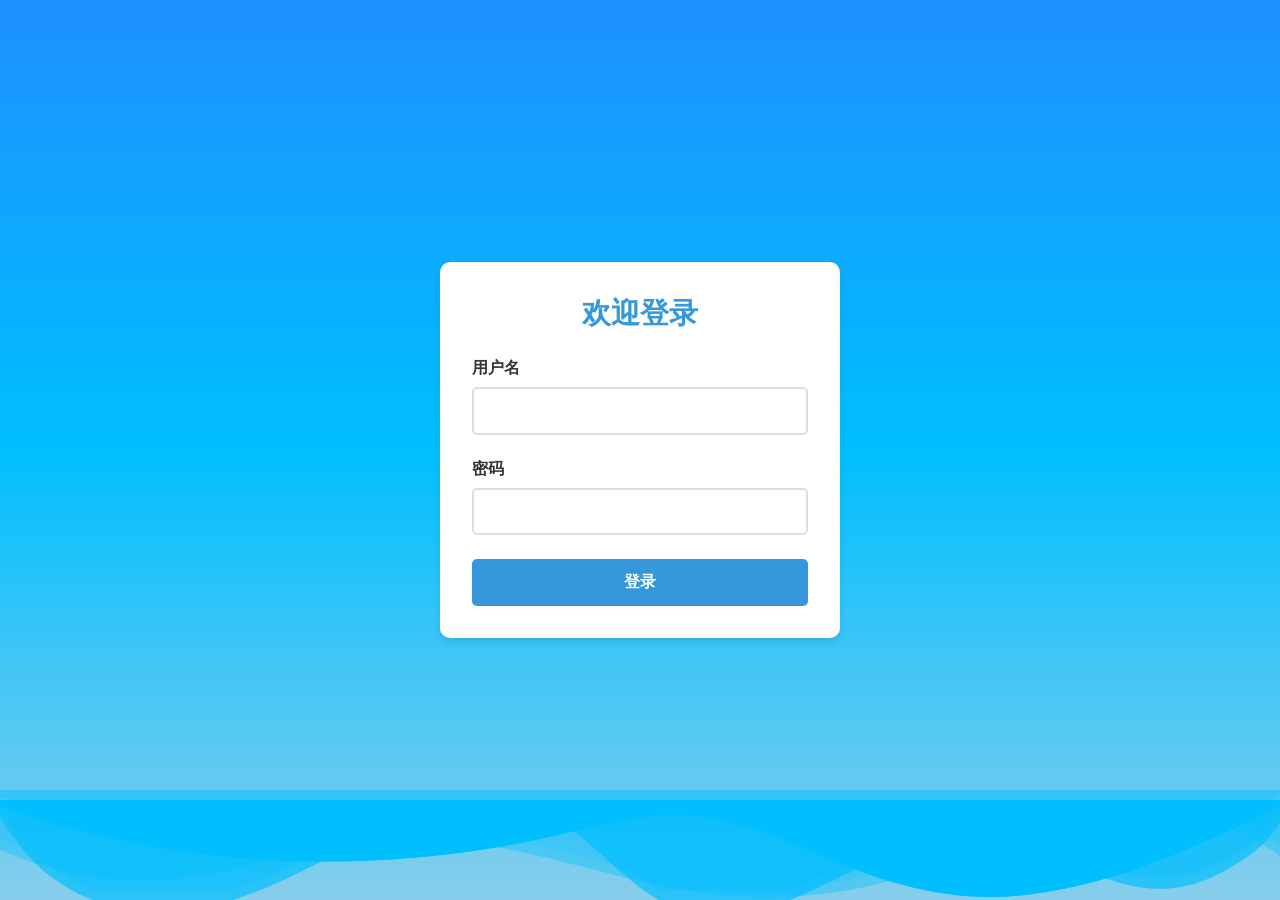
<file: login-page/index.html>
<!DOCTYPE html>
<html lang="zh-CN">
<head>
    <meta charset="UTF-8">
    <meta name="viewport" content="width=device-width, initial-scale=1.0">
    <title>登录页面</title>
    <link rel="stylesheet" href="style.css">
</head>
<body>
    <div class="wave"></div>
    <div class="wave"></div>
    <div class="wave"></div>
    <div class="login-container" style="position: relative; z-index: 1;">
        <h1>欢迎登录</h1>
        <form id="loginForm">
            <div class="input-group">
                <label for="username">用户名</label>
                <input type="text" id="username" name="username" required>
            </div>
            <div class="input-group">
                <label for="password">密码</label>
                <input type="password" id="password" name="password" required>
            </div>
            <button type="submit" class="login-btn">登录</button>
        </form>
    </div>
    <script src="script.js"></script>
</body>
</html>
</file>
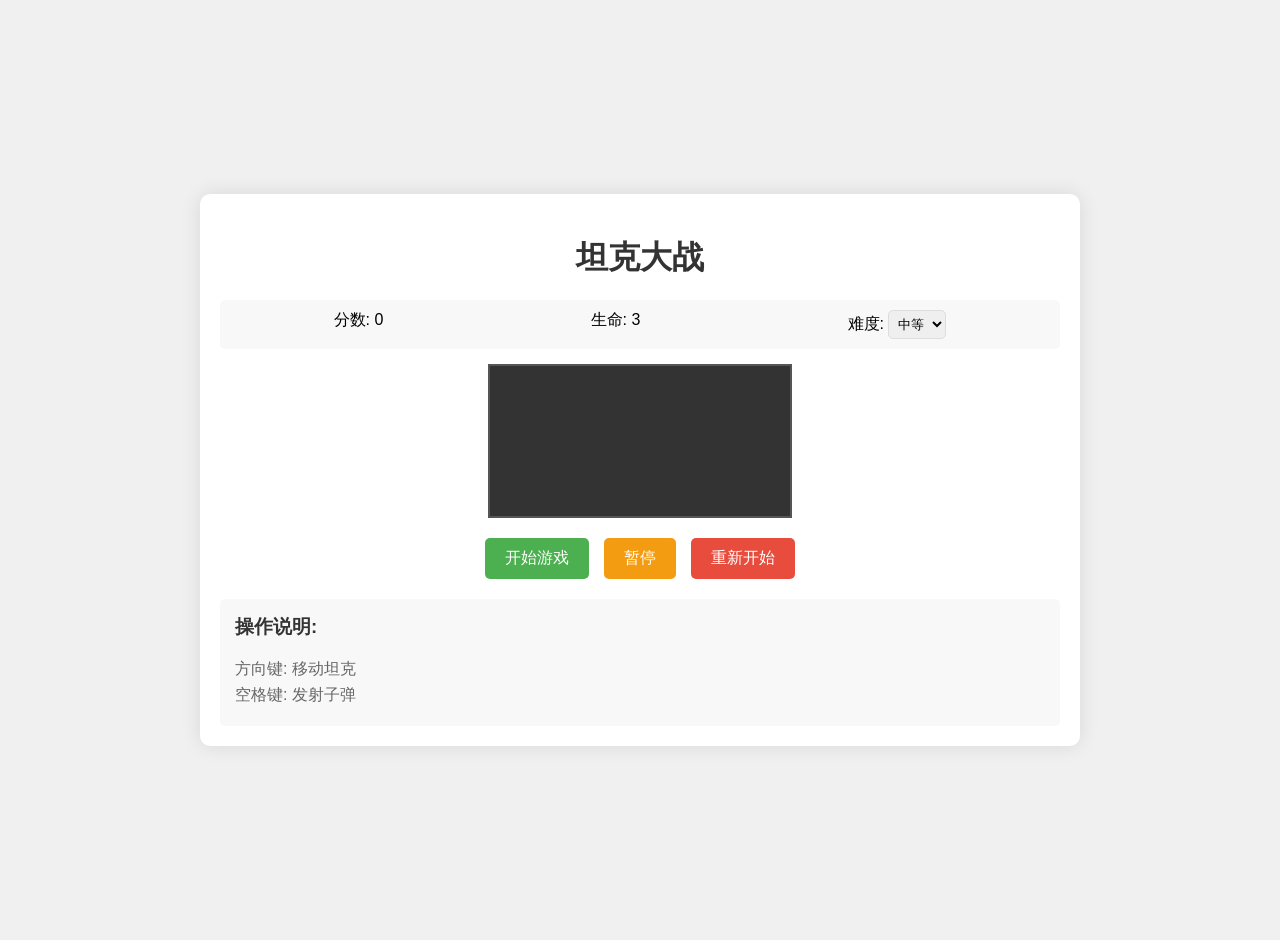
<file: tank-game/index.html>
<!DOCTYPE html>
<html lang="zh-CN">
<head>
    <meta charset="UTF-8">
    <meta name="viewport" content="width=device-width, initial-scale=1.0">
    <title>坦克大战</title>
    <link rel="stylesheet" href="style.css">
</head>
<body>
    <div class="game-container">
        <h1>坦克大战</h1>
        
        <div class="game-info">
            <div>
                <span>分数: </span>
                <span id="score">0</span>
            </div>
            <div>
                <span>生命: </span>
                <span id="lives">3</span>
            </div>
            <div>
                <label for="difficulty">难度: </label>
                <select id="difficulty">
                    <option value="easy">简单</option>
                    <option value="medium" selected>中等</option>
                    <option value="hard">困难</option>
                </select>
            </div>
        </div>

        <canvas id="game-canvas"></canvas>

        <div class="controls">
            <button id="start-btn">开始游戏</button>
            <button id="pause-btn">暂停</button>
            <button id="restart-btn">重新开始</button>
        </div>

        <div class="instructions">
            <h3>操作说明:</h3>
            <p>方向键: 移动坦克</p>
            <p>空格键: 发射子弹</p>
        </div>
    </div>

    <script src="game.js"></script>
</body>
</html>
</file>
<file: login-page/style.css>
:root {
    --primary-color: #3498db;
    --secondary-color: #2980b9;
    --text-color: #333;
    --light-gray: #f5f5f5;
    --white: #ffffff;
    --shadow: 0 4px 6px rgba(0, 0, 0, 0.1);
    --transition: all 0.3s ease;
}

* {
    margin: 0;
    padding: 0;
    box-sizing: border-box;
    font-family: 'Arial', sans-serif;
}

body {
    background: linear-gradient(to bottom, #1e90ff, #00bfff, #87ceeb);
    height: 100vh;
    display: flex;
    justify-content: center;
    align-items: center;
    overflow: hidden;
    position: relative;
}

.wave {
    position: absolute;
    bottom: 0;
    left: 0;
    width: 100%;
    height: 100px;
    background: url('data:image/svg+xml;utf8,<svg viewBox="0 0 1200 120" xmlns="http://www.w3.org/2000/svg"><path d="M0,0V46.29c47.79,22.2,103.59,32.17,158,28,70.36-5.37,136.33-33.31,206.8-37.5C438.64,32.43,512.34,53.67,583,72.05c69.27,18,138.3,24.88,209.4,13.08,36.15-6,69.85-17.84,104.45-29.34C989.49,25,1113-14.29,1200,52.47V0Z" opacity=".25" fill="%2300bfff"/><path d="M0,0V15.81C13,36.92,27.64,56.86,47.69,72.05,99.41,111.27,165,111,224.58,91.58c31.15-10.15,60.09-26.07,89.67-39.8,40.92-19,84.73-46,130.83-49.67,36.26-2.85,70.9,9.42,98.6,31.56,31.77,25.39,62.32,62,103.63,73,40.44,10.79,81.35-6.69,119.13-24.28s75.16-39,116.92-43.05c59.73-5.85,113.28,22.88,168.9,38.84,30.2,8.66,59,6.17,87.09-7.5,22.43-10.89,48-26.93,60.65-49.24V0Z" opacity=".5" fill="%2300bfff"/><path d="M0,0V5.63C149.93,59,314.09,71.32,475.83,42.57c43-7.64,84.23-20.12,127.61-26.46,59-8.63,112.48,12.24,165.56,35.4C827.93,77.22,886,95.24,951.2,90c86.53-7,172.46-45.71,248.8-84.81V0Z" fill="%2300bfff"/></svg>');
    background-size: cover;
    animation: wave 10s linear infinite;
}

.wave:nth-child(2) {
    animation: wave 15s linear infinite reverse;
    opacity: 0.7;
}

.wave:nth-child(3) {
    animation: wave 20s linear infinite;
    opacity: 0.5;
    bottom: 10px;
}

@keyframes wave {
    0% { background-position-x: 0; }
    100% { background-position-x: 1200px; }
}

.login-container {
    background: var(--white);
    padding: 2rem;
    border-radius: 10px;
    box-shadow: var(--shadow);
    width: 100%;
    max-width: 400px;
    text-align: center;
}

.login-container h1 {
    color: var(--primary-color);
    margin-bottom: 1.5rem;
    font-size: 1.8rem;
}

.input-group {
    margin-bottom: 1.5rem;
    text-align: left;
}

.input-group label {
    display: block;
    margin-bottom: 0.5rem;
    color: var(--text-color);
    font-weight: bold;
}

.input-group input {
    width: 100%;
    padding: 0.8rem;
    border: 2px solid #ddd;
    border-radius: 5px;
    font-size: 1rem;
    transition: var(--transition);
}

.input-group input:focus {
    border-color: var(--primary-color);
    outline: none;
}

.login-btn {
    width: 100%;
    padding: 0.8rem;
    background: var(--primary-color);
    color: var(--white);
    border: none;
    border-radius: 5px;
    font-size: 1rem;
    font-weight: bold;
    cursor: pointer;
    transition: var(--transition);
}

.login-btn:hover {
    background: var(--secondary-color);
}

@media (max-width: 480px) {
    .login-container {
        margin: 0 1rem;
        padding: 1.5rem;
    }
}
</file>
<file: tank-game/style.css>
body {
    font-family: 'Arial', sans-serif;
    background-color: #f0f0f0;
    margin: 0;
    padding: 20px;
    display: flex;
    justify-content: center;
    align-items: center;
    min-height: 100vh;
}

.game-container {
    background-color: white;
    border-radius: 10px;
    box-shadow: 0 0 20px rgba(0, 0, 0, 0.1);
    padding: 20px;
    width: 840px;
    text-align: center;
}

h1 {
    color: #333;
    margin-bottom: 20px;
}

.game-info {
    display: flex;
    justify-content: space-around;
    margin-bottom: 15px;
    padding: 10px;
    background-color: #f8f8f8;
    border-radius: 5px;
}

#game-canvas {
    background-color: #333;
    border: 2px solid #555;
    margin: 0 auto;
    display: block;
}

.controls {
    margin: 20px 0;
    display: flex;
    justify-content: center;
    gap: 15px;
}

button {
    padding: 10px 20px;
    background-color: #4CAF50;
    color: white;
    border: none;
    border-radius: 5px;
    cursor: pointer;
    font-size: 16px;
    transition: background-color 0.3s;
}

button:hover {
    background-color: #45a049;
}

#pause-btn {
    background-color: #f39c12;
}

#pause-btn:hover {
    background-color: #e67e22;
}

#restart-btn {
    background-color: #e74c3c;
}

#restart-btn:hover {
    background-color: #c0392b;
}

select {
    padding: 5px;
    border-radius: 5px;
    border: 1px solid #ddd;
}

.instructions {
    margin-top: 20px;
    padding: 15px;
    background-color: #f8f8f8;
    border-radius: 5px;
    text-align: left;
}

.instructions h3 {
    margin-top: 0;
    color: #333;
}

.instructions p {
    margin: 5px 0;
    color: #666;
}
</file>
